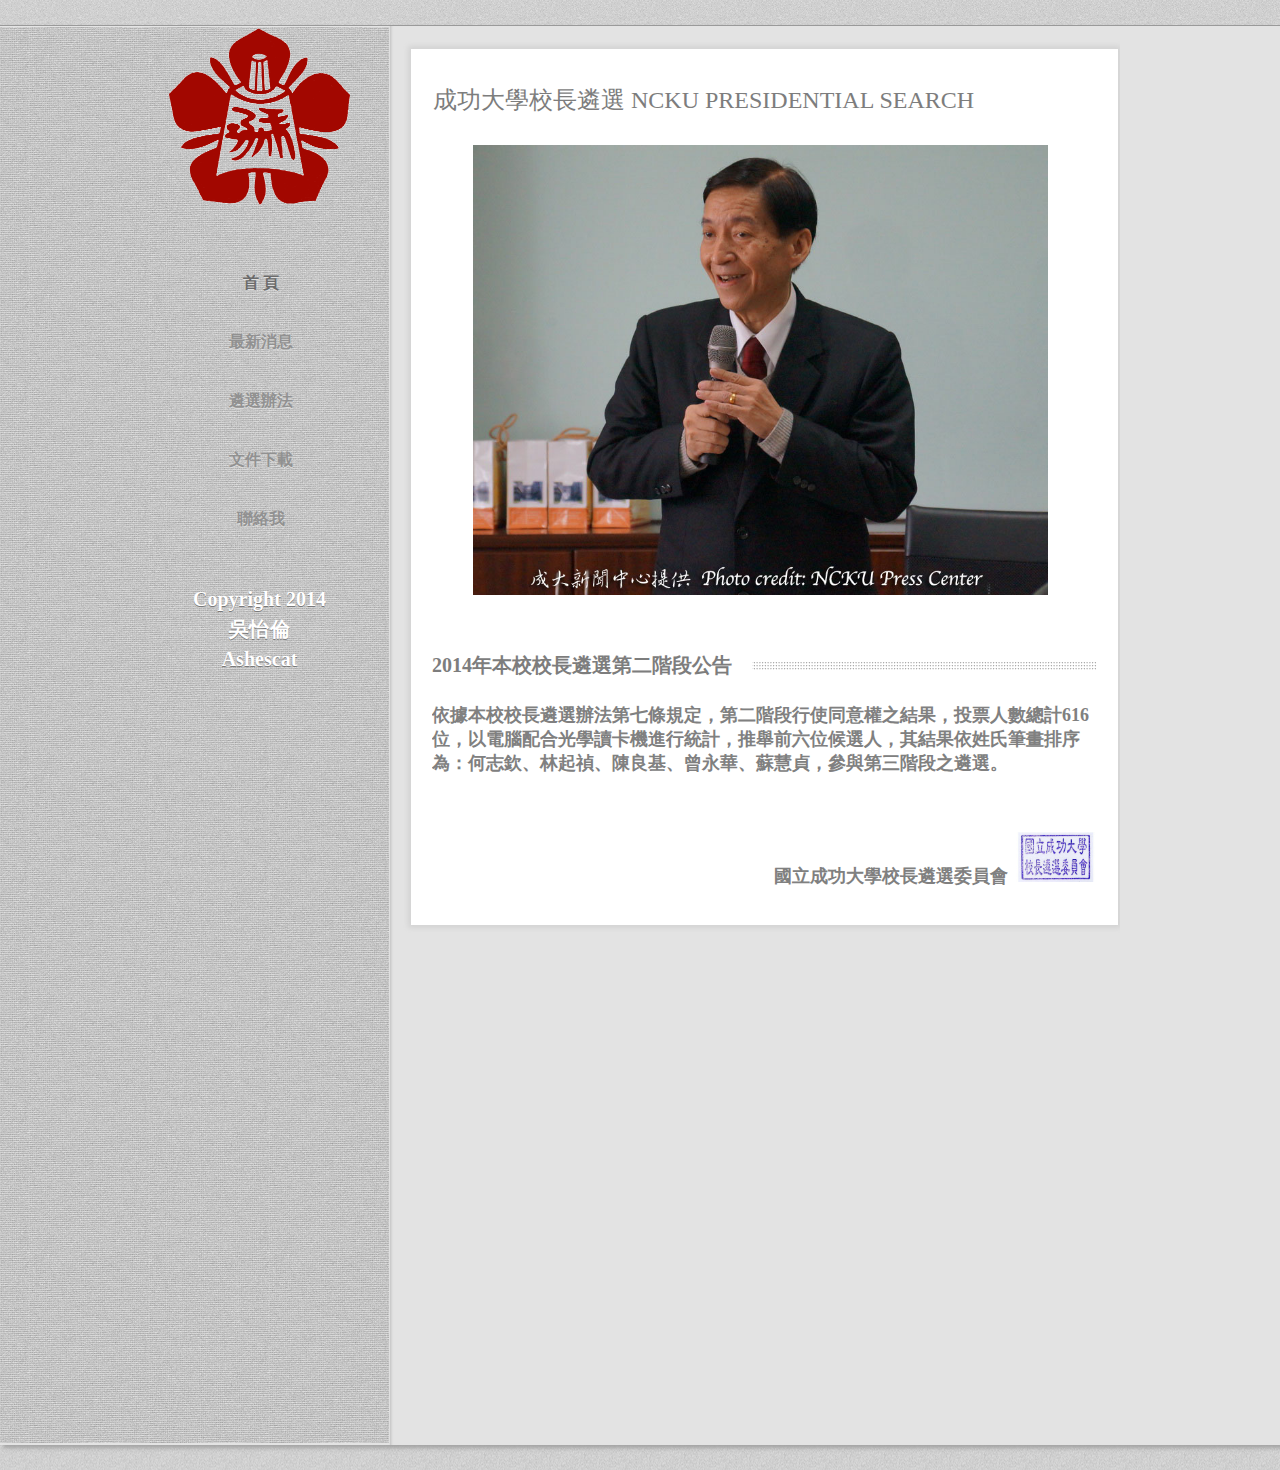
<file: index.html>
<!DOCTYPE html> <!-- Website template by freewebsitetemplates.com --> 
<html> <head>
	<meta charset="UTF-8">
	<title>成功大學校長遴選NCKU Presidential Search</title>
	<link rel="stylesheet" href="css/style.css" type="text/css">
	<link rel="SHORTCUT ICON" 
href="http://proj.ncku.edu.tw/nckusearch/images/ncku.ico" 
type="image/x-icon" /> </head> <body>
	<div class="border">
		<div id="bg">
			background
		</div>
		<div class="page">
			<div class="sidebar">
				<a href="index.html" id="logo"><img 
src="images/logo.gif" alt="logo" width=200px></a>
				<ul>
					<li class="selected">
						<a href="index.html">首 
頁</a>
					</li>
					<li>
						<a 
href="news.html">最新消息</a>
					</li>
					<li>
						<a 
href="rules.html">遴選辦法</a>
					</li>
					<li>
						<a 
href="document.html">文件下載</a>
					</li>
					<li>
						<a 
href="contact.html">聯絡我</a>
					</li>
					<!-- <li>
						<a 
href="blog.html">Blog</a>
					</li>-->
				</ul>
				<!--<form action="about.html">
					<span>Newsletter Signup</span>
					<input type="text" 
onClick="this.value='';" onFocus="this.select()" 
onBlur="this.value=!this.value?'Enter Valid Email Address':this.value;" 
value="Enter Valid Email Address">
					<input type="submit" id="submit" 
value="submit">
				</form>
				<div class="connect">
					<a 
href="http://freewebsitetemplates.com/go/facebook/" 
id="facebook">facebook</a> <a 
href="http://freewebsitetemplates.com/go/twitter/" 
id="twitter">twitter</a> <a 
href="http://freewebsitetemplates.com/go/googleplus/" 
id="googleplus">youtube</a>
				</div>-->
				<p class="copyright">
					Copyright 2014
				</p>
				<p class="copyright">
					吳怡倫
				</p>
				<p class="copyright">
					Ashescat
				</p>
			</div>
			<div class="body">
				<div>
					<h2>成功大學校長遴選 NCKU 
Presidential Search</h2>
					<p>
						<!--This website 
template has been designed by Free Website Templates for you, for free. 
You can replace all this text with your own text.-->
					</p>
					
					
					
					<script type="text/javascript">
var image1 = new Image()
image1.src = "images/people1.jpg"
var image2 = new Image()
image2.src = "images/people2.jpg"
var image3 = new Image()
image3.src = "images/people3.jpg"
var image4 = new Image()
image4.src = "images/people4.jpg"
var image5 = new Image()
image5.src = "images/people5.jpg"
</script>
<p><img src="images/people1.jpg" height="450" hspace="40" name="slide" /></p>
<script type="text/javascript">
        var step=1;
        function slideit()
        {
            document.images.slide.src = eval("image"+step+".src");
            if(step<5)
                step++;
            else
                step=1;
            setTimeout("slideit()",2000);
        }
        slideit();
</script>
					
					
					
					
					<!--<img src="images/tree.png" 
alt="" hspace="130" vspace="30">-->
					<div>
						<h3><span>2014年本校校長遴選第二階段公告</span></h3>
						<p>
							依據本校校長遴選辦法第七條規定，第二階段行使同意權之結果，投票人數總計616位，以電腦配合光學讀卡機進行統計，推舉前六位候選人，其結果依姓氏筆畫排序為：何志欽、林起禎、陳良基、曾永華、蘇慧貞，參與第三階段之遴選。
						</p>
						<ul>
							<p 
align=right>國立成功大學校長遴選委員會<img src="images/sign.jpg" 
height=50px></p>
							<!--<li 
id="link1">
								<a 
href="services.html"><span>Design</span></a>
							</li>
							<li id="link2">
								<a 
href="services.html"><span>Seo</span></a>
							</li>
							<li id="link3">
								<a 
href="services.html"><span>Copywriting</span></a>
							</li>-->
						</ul>
					</div>
					<div class="section">
						<!--<h3><span>Latest 
Projects</span></h3>
						<ul>
							<li>
								<a 
href="services.html"><img src="images/template1.jpg" alt=""></a> 
<span>Project: Web Design</span> <span>Client: Frosty Sweets</span> <a 
href="services.html">Read Details</a>
							</li>
							<li>
								<a 
href="services.html"><img src="images/template2.jpg" alt=""></a> 
<span>Project: Corporate Identity</span> <span>Client: Puppy Love</span> 
<a href="services.html">Read Details</a>
							</li>
							<li>
								<a 
href="services.html"><img src="images/template3.jpg" alt=""></a> 
<span>Project: Advertising Campaign</span> <span>Client: Baby 
School</span> <a href="services.html">Read Details</a>
							</li>
						</ul>-->
					</div>
				</div>
			</div>
		</div>
	</div> </body>
</html>
</file>
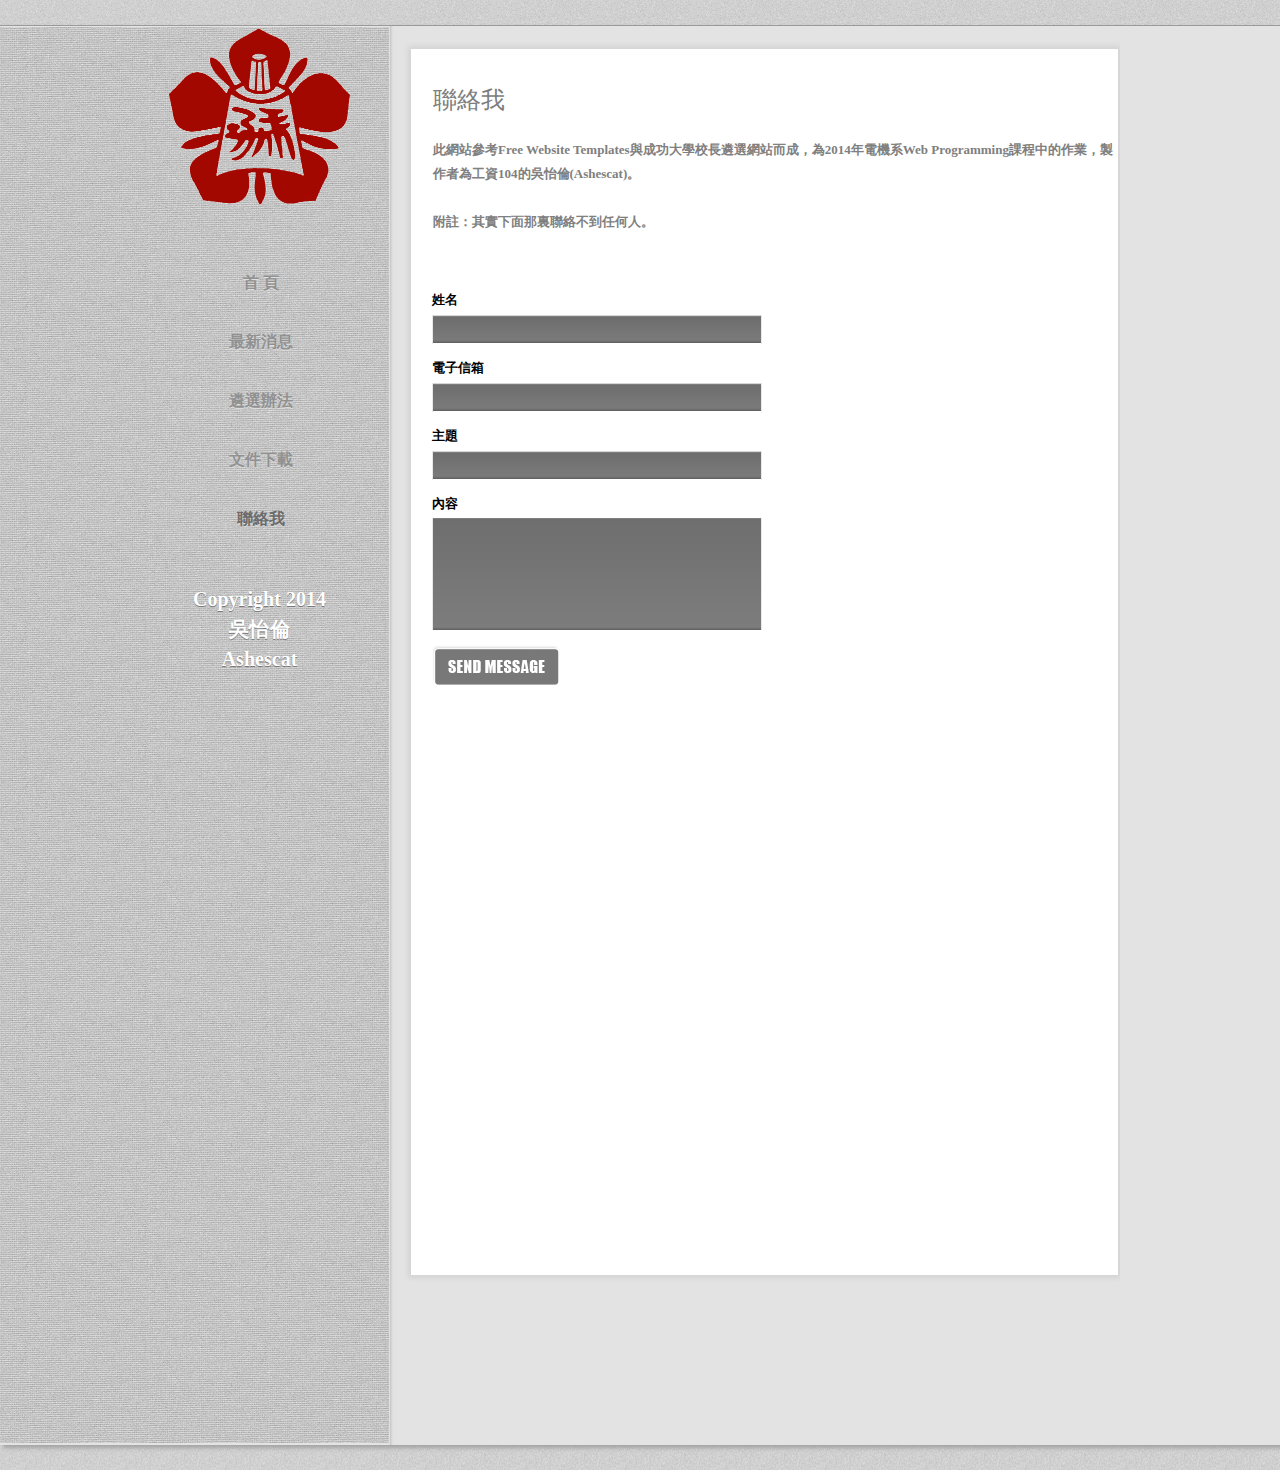
<file: contact.html>
<!DOCTYPE html> <!-- Website template by freewebsitetemplates.com --> 
<html> <head>
	<meta charset="UTF-8">
	<title>成功大學校長遴選 NCKU Presidential Search</title>
	<link rel="stylesheet" href="css/style.css" type="text/css">
	<link rel="SHORTCUT ICON" 
href="http://proj.ncku.edu.tw/nckusearch/images/ncku.ico" 
type="image/x-icon" /> </head> <body>
	<div class="border">
		<div id="bg">
			background
		</div>
		<div class="page">
			<div class="sidebar">
				<a href="index.html" id="logo"><img 
src="images/logo.gif" alt="logo" width=200px></a>
				<ul>
					<li>
						<a href="index.html">首 
頁</a>
					</li>
					<li>
						<a 
href="news.html">最新消息</a>
					</li>
					<li>
						<a 
href="rules.html">遴選辦法</a>
					</li>
					<li>
						<a 
href="document.html">文件下載</a>
					</li>
					<li class="selected">
						<a 
href="contact.html">聯絡我</a>
					</li>
					<!-- <li>
						<a 
href="blog.html">Blog</a>
					</li>-->
				</ul>
				<!--<form action="about.html">
					<span>Newsletter Signup</span>
					<input type="text" 
onClick="this.value='';" onFocus="this.select()" 
onBlur="this.value=!this.value?'Enter Valid Email Address':this.value;" 
value="Enter Valid Email Address">
					<input type="submit" id="submit" 
value="submit">
				</form>
				<div class="connect">
					<a 
href="http://freewebsitetemplates.com/go/facebook/" 
id="facebook">facebook</a> <a 
href="http://freewebsitetemplates.com/go/twitter/" 
id="twitter">twitter</a> <a 
href="http://freewebsitetemplates.com/go/googleplus/" 
id="googleplus">youtube</a>
				</div>-->
				<p class="copyright">
					Copyright 2014
				</p>
				<p class="copyright">
					吳怡倫
				</p>
				<p class="copyright">
					Ashescat
				</p>
			</div>
			<div class="body">
				<div class="contact">
					<h2>聯絡我</h2>
					<p>
						此網站參考<a 
herf="http://www.freewebsitetemplates.com">Free Website 
Templates</a>與<a 
herf="http://proj.ncku.edu.tw/nckusearch/c/welcome.html">成功大學校長遴選網站</a>而成，為2014年電機系Web 
Programming課程中的作業，製作者為工資104的吳怡倫(Ashescat)。
					</p>
					<p>
						附註：其實下面那裏聯絡不到任何人。
					</p>
					
					
					
					
					
					
					
					
					<form action="index.html">
						<label 
for="firstname">姓名</label>
						<input type="text" 
id="firstname" onChange="this.select()">


						<label 
for="email">電子信箱</label>
						<input type="text" 
id="email">
						<label 
for="subject">主題</label>
						<input type="text" 
id="subject">
						<label 
for="message">內容</label>
						<textarea name="" 
cols="30" rows="10" id="message"></textarea>
						<input type="submit" 
id="submit2" onClick="alert(this.form.firstname.value)" value="">

					</form>
				</div>
			</div>
		</div>
	</div> </body>
</html>
</file>
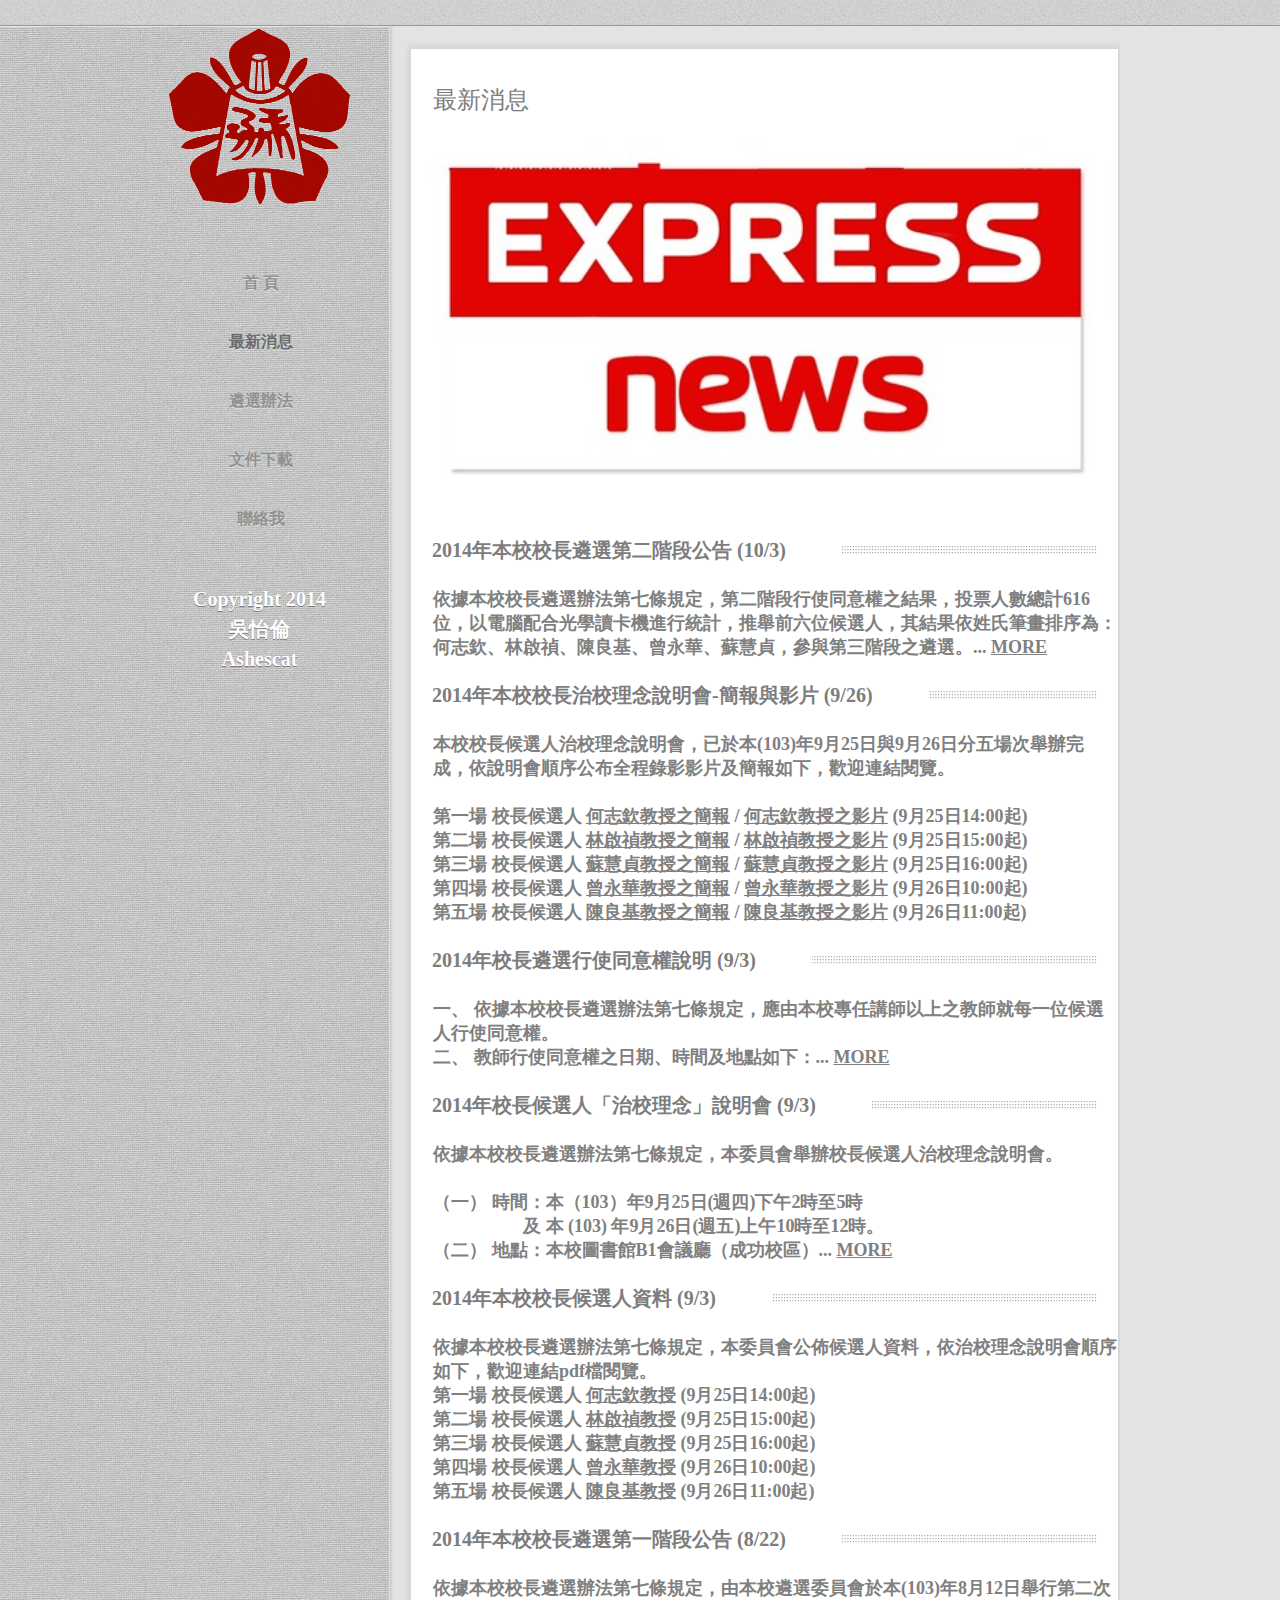
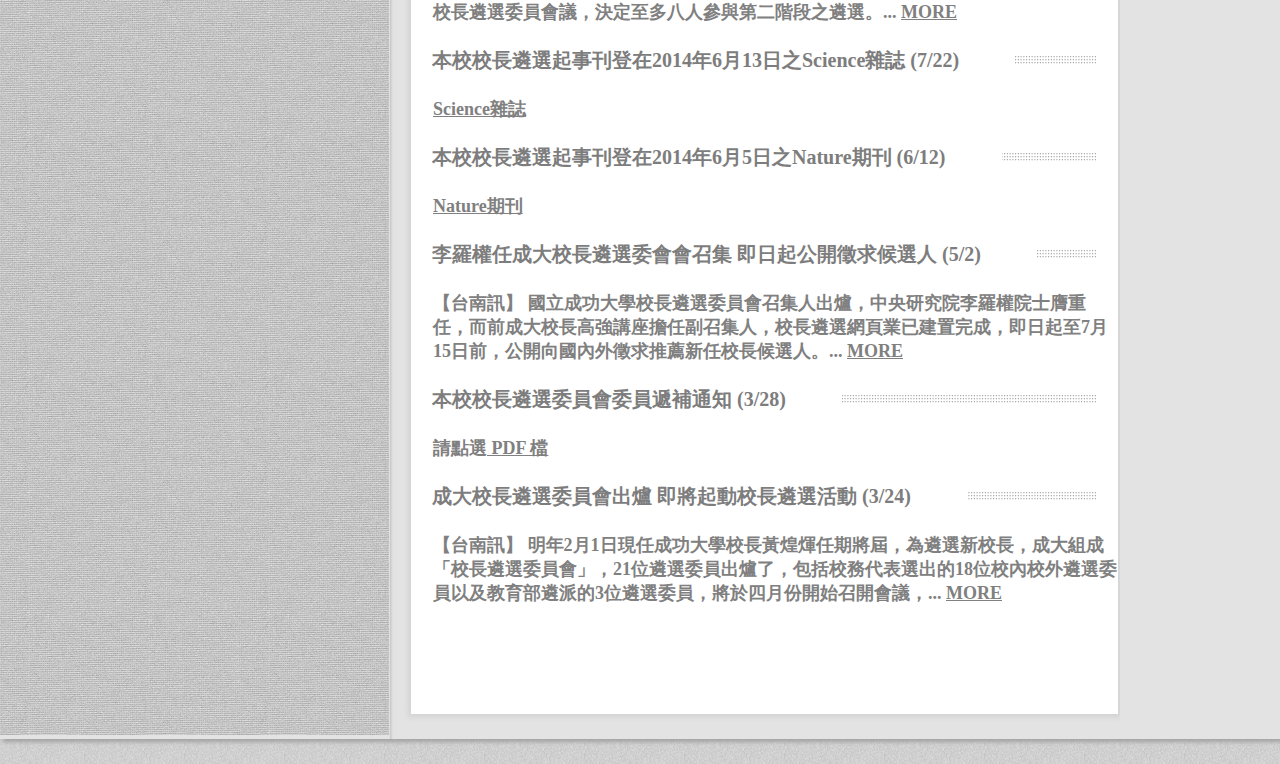
<file: news.html>
<!DOCTYPE html> <!-- Website template by freewebsitetemplates.com --> 
<html> <head>
	<meta charset="UTF-8">
	<title>成功大學校長遴選 NCKU Presidential Search</title>
	<link rel="stylesheet" href="css/style.css" type="text/css">
	<link rel="SHORTCUT ICON" 
href="http://proj.ncku.edu.tw/nckusearch/images/ncku.ico" 
type="image/x-icon" /> </head> <body>
	<div class="border">
		<div id="bg">
			background
		</div>
		<div class="page">
			<div class="sidebar">
				<a href="index.html" id="logo"><img 
src="images/logo.gif" alt="logo" width=200px></a>
				<ul>
					<li>
						<a href="index.html">首 
頁</a>
					</li>
					<li class="selected">
						<a 
href="news.html">最新消息</a>
					</li>
					<li>
						<a 
href="rules.html">遴選辦法</a>
					</li>
					<li>
						<a 
href="document.html">文件下載</a>
					</li>
					<li>
						<a 
href="contact.html">聯絡我</a>
					</li>
					<!-- <li>
						<a 
href="blog.html">Blog</a>
					</li>-->
				</ul>
				<!--<form action="about.html">
					<span>Newsletter Signup</span>
					<input type="text" 
onClick="this.value='';" onFocus="this.select()" 
onBlur="this.value=!this.value?'Enter Valid Email Address':this.value;" 
value="Enter Valid Email Address">
					<input type="submit" id="submit" 
value="submit">
				</form>
				<div class="connect">
					<a 
href="http://freewebsitetemplates.com/go/facebook/" 
id="facebook">facebook</a> <a 
href="http://freewebsitetemplates.com/go/twitter/" 
id="twitter">twitter</a> <a 
href="http://freewebsitetemplates.com/go/googleplus/" 
id="googleplus">youtube</a>
				</div>-->
				<p class="copyright">
					Copyright 2014
				</p>
				<p class="copyright">
					吳怡倫
				</p>
				<p class="copyright">
					Ashescat
				</p>
			</div>
			<div class="body">
				<div class="about">
					<h2>最新消息</h2>
					<img src="images/may.jpg" 
alt="">
					<h4><span>2014年本校校長遴選第二階段公告 
(10/3)</span></h4>
					<p>
						依據本校校長遴選辦法第七條規定，第二階段行使同意權之結果，投票人數總計616位，以電腦配合光學讀卡機進行統計，推舉前六位候選人，其結果依姓氏筆畫排序為：何志欽、林啟禎、陳良基、曾永華、蘇慧貞，參與第三階段之遴選。...  
<a href="http://proj.ncku.edu.tw/nckusearch/doc/announcement_1031002.pdf" 
target="_blank">MORE</a>
					</p>
					<h4><span>2014年本校校長治校理念說明會-簡報與影片 
(9/26)</span></h4>
					<p>
						本校校長候選人治校理念說明會，已於本(103)年9月25日與9月26日分五場次舉辦完成，依說明會順序公布全程錄影影片及簡報如下，歡迎連結閱覽。</br></br>
							第一場 
校長候選人 <a 
href="http://proj.ncku.edu.tw/nckusearch/doc/1_Dr_ChihChin_Ho_ppt.pdf" 
target="_blank">何志欽教授之簡報</a> / <a 
href="http://mytube.ncku.edu.tw/media.php?id=1553" 
target="_blank">何志欽教授之影片</a> (9月25日14:00起)<br />
							第二場 
校長候選人 <a 
href="http://proj.ncku.edu.tw/nckusearch/doc/2_Dr_ChiiJeng_Lin_ppt.pdf" 
target="_blank">林啟禎教授之簡報</a> / <a 
href="http://mytube.ncku.edu.tw/media.php?id=1554" 
target="_blank">林啟禎教授之影片</a> (9月25日15:00起)<br />
							第三場 
校長候選人 <a 
href="http://proj.ncku.edu.tw/nckusearch/doc/3_Dr_HueyJen_Su_ppt.pdf" 
target="_blank">蘇慧貞教授之簡報</a> / <a 
href="http://mytube.ncku.edu.tw/media.php?id=1555" 
target="_blank">蘇慧貞教授之影片</a> (9月25日16:00起)<br />
							第四場 
校長候選人 <a 
href="http://proj.ncku.edu.tw/nckusearch/doc/4_Dr_Yonhua_Tzeng_ppt.pdf" 
target="_blank">曾永華教授之簡報</a> / <a 
href="http://mytube.ncku.edu.tw/media.php?id=1556" 
target="_blank">曾永華教授之影片</a> (9月26日10:00起)<br />
							第五場 
校長候選人 <a 
href="http://proj.ncku.edu.tw/nckusearch/doc/5_Dr_LiangGee_Chen_ppt.pdf" 
target="_blank">陳良基教授之簡報</a> / <a 
href="http://mytube.ncku.edu.tw/media.php?id=1557" 
target="_blank">陳良基教授之影片</a> (9月26日11:00起)
					</p>
					<h4><span>2014年校長遴選行使同意權說明 
(9/3)</span></h4>
					<p>
						一、	
依據本校校長遴選辦法第七條規定，應由本校專任講師以上之教師就每一位候選人行使同意權。</br>
						二、 
教師行使同意權之日期、時間及地點如下：...  <a 
href="http://proj.ncku.edu.tw/nckusearch/doc/20140903_03.pdf" 
target="_blank" align=right>MORE</a>
					</p>
					<h4><span>2014年校長候選人「治校理念」說明會 
(9/3)</span></h4>
					<p>
						依據本校校長遴選辦法第七條規定，本委員會舉辦校長候選人治校理念說明會。<br 
/><br />
                    （一） 時間：本（103）年9月25日(週四)下午2時至5時<br 
/>
                    　　　　　及 本 (103) 
年9月26日(週五)上午10時至12時。<br />
					（二） 
地點：本校圖書館B1會議廳（成功校區）...  <a 
href="../doc/20140903_02.pdf" target="_blank" align=right>MORE</a>
					</p>
					<h4><span>2014年本校校長候選人資料 
(9/3)</span></h4>
					<p>
						依據本校校長遴選辦法第七條規定，本委員會公佈候選人資料，依治校理念說明會順序如下，歡迎連結pdf檔閱覽。</br>
						第一場 校長候選人 <a 
href="http://proj.ncku.edu.tw/nckusearch/doc/1_Dr_ChihChin_Ho.pdf" 
target="_blank">何志欽教授</a> (9月25日14:00起)<br />
						第二場 校長候選人 <a 
href="http://proj.ncku.edu.tw/nckusearch/doc/2_Dr_ChiiJeng_Lin.pdf" 
target="_blank">林啟禎教授</a> (9月25日15:00起)<br />
						第三場 校長候選人 <a 
href="http://proj.ncku.edu.tw/nckusearch/doc/3_Dr_HueyJen_Su.pdf" 
target="_blank">蘇慧貞教授</a> (9月25日16:00起)<br />
						第四場 校長候選人 <a 
href="http://proj.ncku.edu.tw/nckusearch/doc/4_Dr_Yonhua_Tzeng.pdf" 
target="_blank">曾永華教授</a> (9月26日10:00起)<br />
						第五場 校長候選人 <a 
href="http://proj.ncku.edu.tw/nckusearch/doc/5_Dr_LiangGee_Chen.pdf" 
target="_blank">陳良基教授</a> (9月26日11:00起)</br>
					</p>
					<h4><span>2014年本校校長遴選第一階段公告 
(8/22)</span></h4>
					<p>
						依據本校校長遴選辦法第七條規定，由本校遴選委員會於本(103)年8月12日舉行第二次校長遴選委員會議，決定至多八人參與第二階段之遴選。...  
<a href="http://proj.ncku.edu.tw/nckusearch/doc/announcement_0822.pdf" 
target="_blank">MORE</a>
					</p>
					<h4><span>本校校長遴選起事刊登在2014年6月13日之Science雜誌 
(7/22)</span></h4>
					<p>
						<a 
href="http://proj.ncku.edu.tw/nckusearch/doc/20140613_Science_AD.jpg" 
target="_blank">Science雜誌</a>
					</p>
					<h4><span>本校校長遴選起事刊登在2014年6月5日之Nature期刊 
(6/12)</span></h4>
					<p>
						<a 
href="http://proj.ncku.edu.tw/nckusearch/doc/20140605_Nature_AD.jpg" 
target="_blank">Nature期刊</a>
					</p>
					<h4><span>李羅權任成大校長遴選委會會召集 
即日起公開徵求候選人 (5/2)</span></h4>
					<p>
						【台南訊】 
國立成功大學校長遴選委員會召集人出爐，中央研究院李羅權院士膺重任，而前成大校長高強講座擔任副召集人，校長遴選網頁業已建置完成，即日起至7月15日前，公開向國內外徵求推薦新任校長候選人。...  
<a href="http://news.secr.ncku.edu.tw/files/14-1054-121915,r81-1.php" 
target="_blank" align=right>MORE</a>
					</p>
					<h4><span>本校校長遴選委員會委員遞補通知 
(3/28)</span></h4>
					<p>
						請點選<a 
href="http://proj.ncku.edu.tw/nckusearch/doc/20140328.pdf" 
target="_blank"> PDF 檔</a>
					</p>
					<h4><span>成大校長遴選委員會出爐 
即將起動校長遴選活動 (3/24)</span></h4>
					<p>
						【台南訊】 
明年2月1日現任成功大學校長黃煌煇任期將屆，為遴選新校長，成大組成「校長遴選委員會」，21位遴選委員出爐了，包括校務代表選出的18位校內校外遴選委員以及教育部遴派的3位遴選委員，將於四月份開始召開會議，...  
<a href="http://news.secr.ncku.edu.tw/files/14-1054-119863,r81-1.php" 
target="_blank">MORE</a>
					</p>
				</div>
			</div>
		</div>
	</div> </body>
</html>
</file>
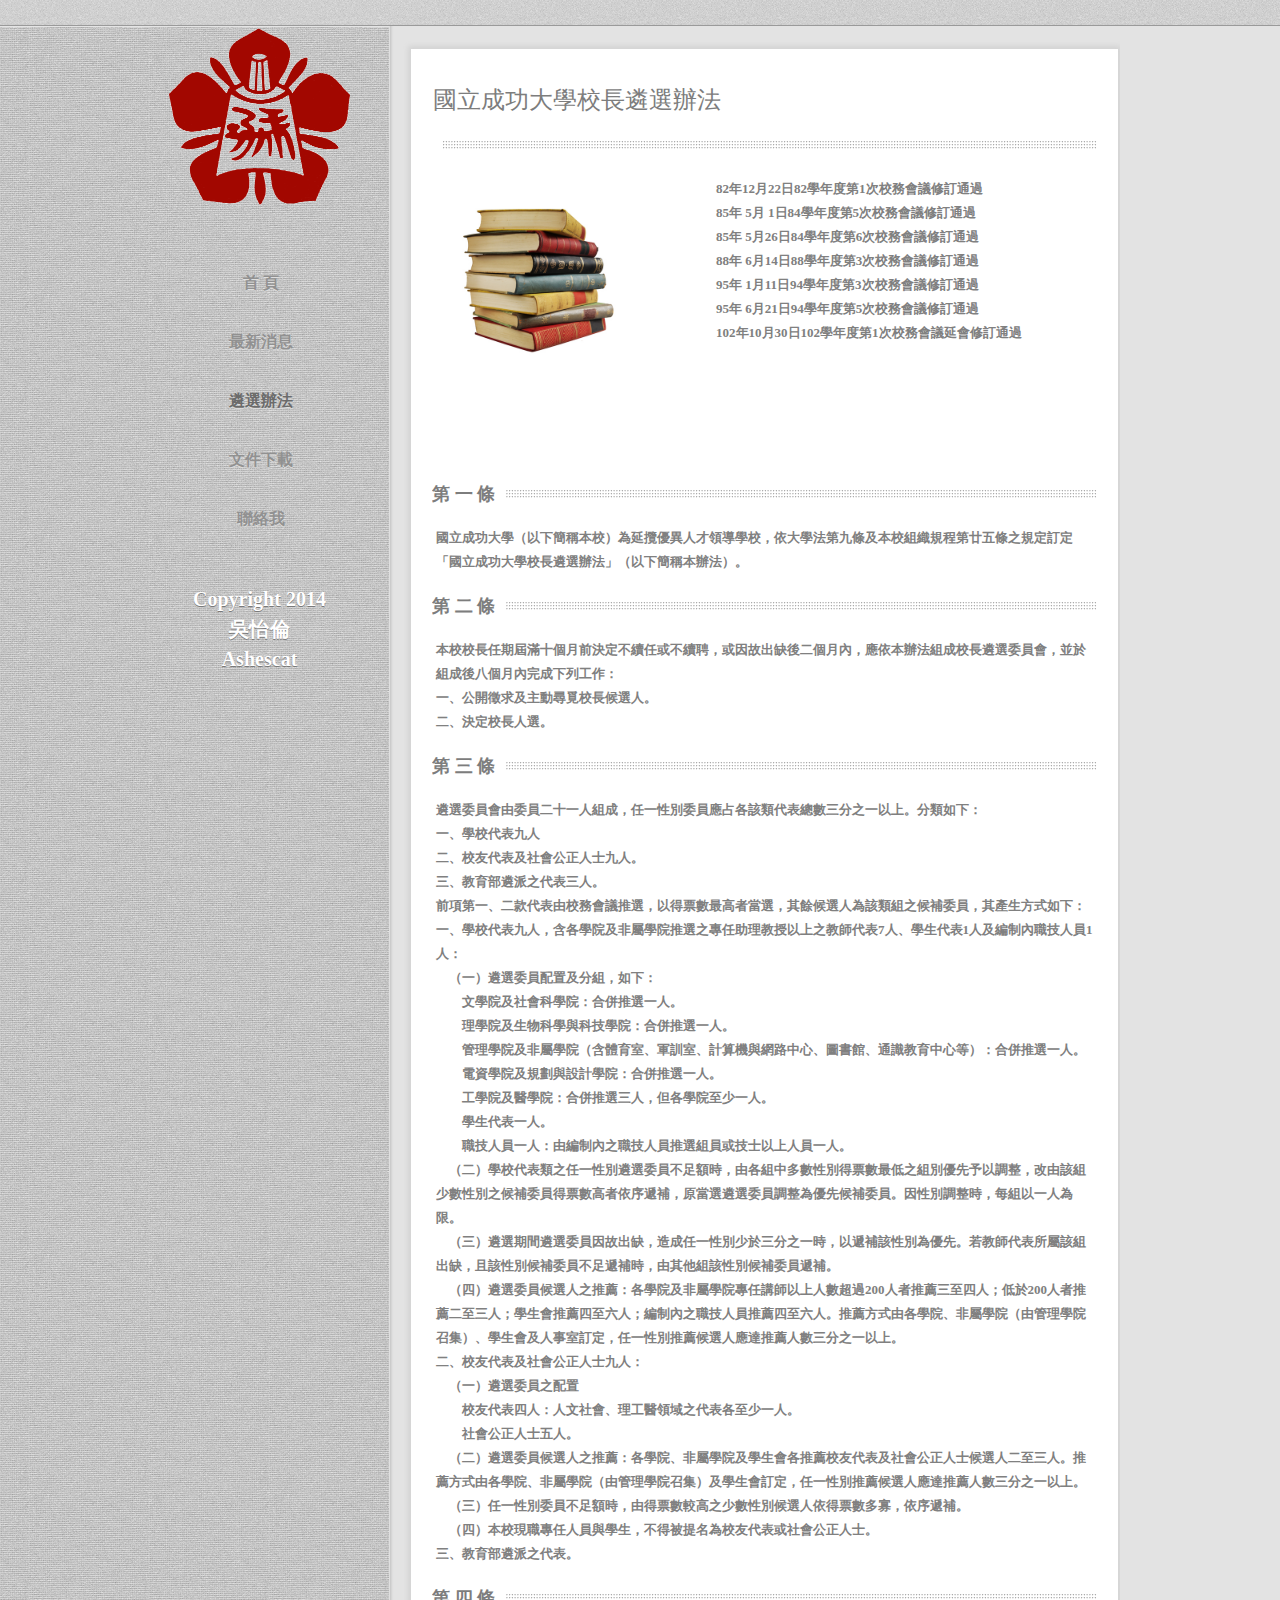
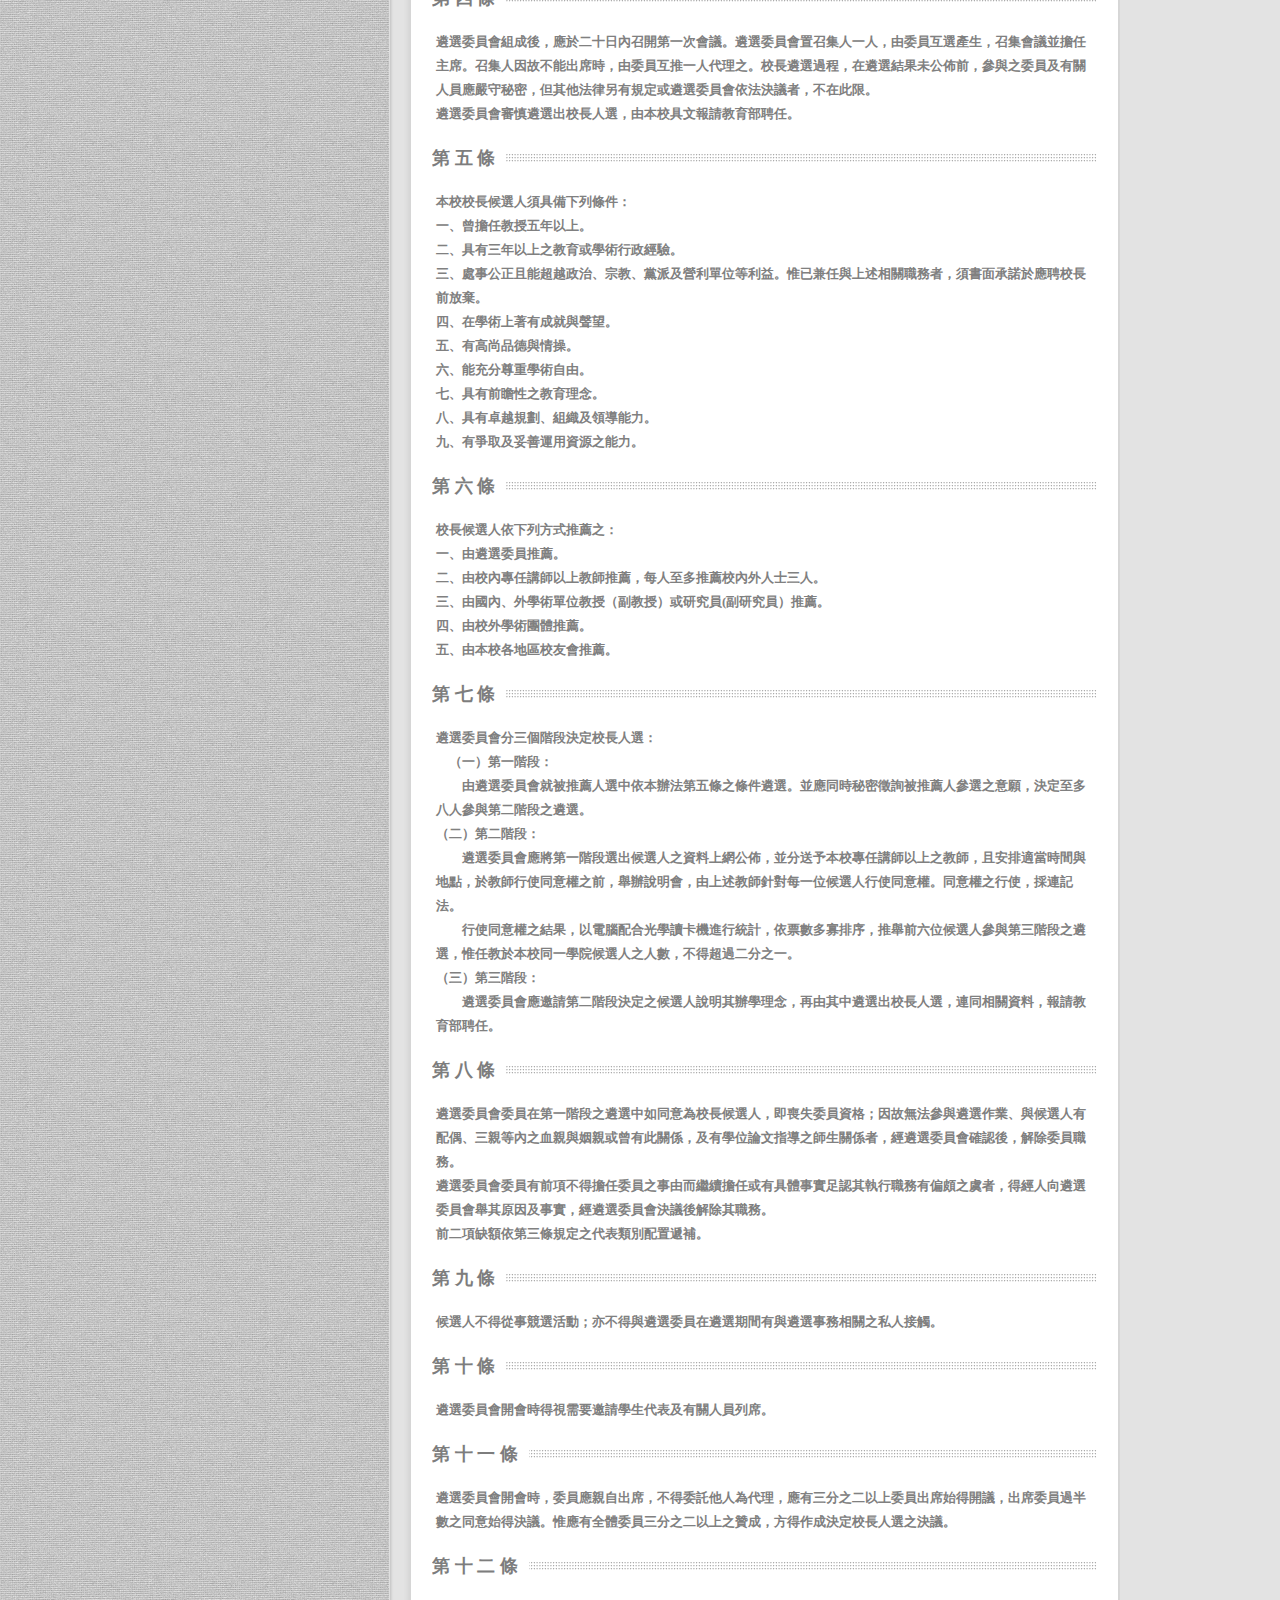
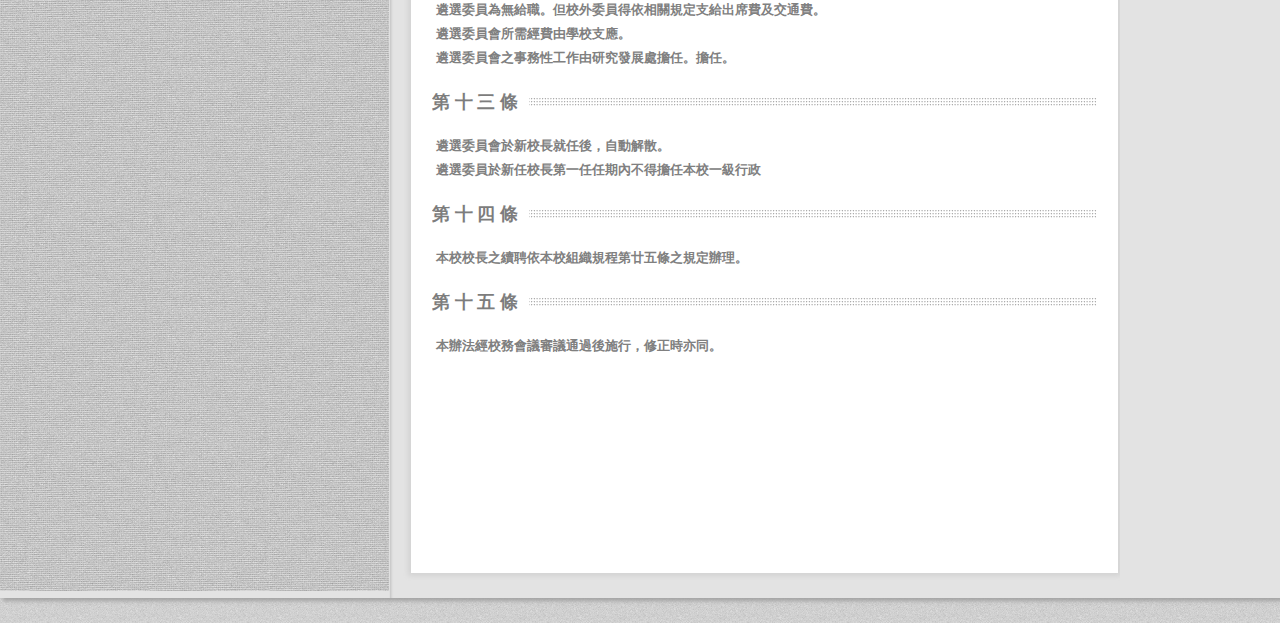
<file: rules.html>
<!DOCTYPE html> <!-- Website template by freewebsitetemplates.com --> 
<html> <head>
	<meta charset="UTF-8">
	<title>成功大學校長遴選 NCKU Presidential Search</title>
	<link rel="stylesheet" href="css/style.css" type="text/css">
	<link rel="SHORTCUT ICON" 
href="http://proj.ncku.edu.tw/nckusearch/images/ncku.ico" 
type="image/x-icon" /> </head> <body>
	<div class="border">
		<div id="bg">
			background
		</div>
		<div class="page">
			<div class="sidebar">
				<a href="index.html" id="logo"><img 
src="images/logo.gif" alt="logo" width=200px></a>
				<ul>
					<li>
						<a href="index.html">首 
頁</a>
					</li>
					<li>
						<a 
href="news.html">最新消息</a>
					</li>
					<li class="selected">
						<a 
href="rules.html">遴選辦法</a>
					</li>
					<li>
						<a 
href="document.html">文件下載</a>
					</li>
					<li>
						<a 
href="contact.html">聯絡我</a>
					</li>
					<!-- <li>
						<a 
href="blog.html">Blog</a>
					</li>-->
				</ul>
				<!--<form action="about.html">
					<span>Newsletter Signup</span>
					<input type="text" 
onClick="this.value='';" onFocus="this.select()" 
onBlur="this.value=!this.value?'Enter Valid Email Address':this.value;" 
value="Enter Valid Email Address">
					<input type="submit" id="submit" 
value="submit">
				</form>
				<div class="connect">
					<a 
href="http://freewebsitetemplates.com/go/facebook/" 
id="facebook">facebook</a> <a 
href="http://freewebsitetemplates.com/go/twitter/" 
id="twitter">twitter</a> <a 
href="http://freewebsitetemplates.com/go/googleplus/" 
id="googleplus">youtube</a>
				</div>-->
				<p class="copyright">
					Copyright 2014
				</p>
				<p class="copyright">
					吳怡倫
				</p>
				<p class="copyright">
					Ashescat
				</p>
			</div>
			<div class="body">
				<div class="services">
					<h2>國立成功大學校長遴選辦法</h2>
					<ul class="navigation">
					<p>
					</p>
					<!--	<li class="selected">
							<a 
href="services.html">Design</a>
						</li>
						<li>
							<a 
href="services.html">Seo</a>
						</li>
						<li>
							<a 
href="services.html">Copywriting</a>
						</li>-->
					</ul>
					<ul>
						<li>
							<h3><span></span></h3>
							<div>
								<img 
src="images/logo-design.jpg" alt="" width=200>
							</div>
							<p>
								82年12月22日82學年度第1次校務會議修訂通過<br 
/>
								85年 5月 
1日84學年度第5次校務會議修訂通過<br />
								85年 
5月26日84學年度第6次校務會議修訂通過<br />
								88年 
6月14日88學年度第3次校務會議修訂通過<br />
								95年 
1月11日94學年度第3次校務會議修訂通過<br />
								95年 
6月21日94學年度第5次校務會議修訂通過<br />
								102年10月30日102學年度第1次校務會議延會修訂通過
							</p>
							<!--<p>
								You can 
remove any link to our website from this website template, you're free 
to use this website template without linking back to us.
							</p>
							<p>
								If 
you're having problems editing this website template, then don't 
hesitate to ask for help on the <a 
href="http://www.freewebsitetemplates.com/forums/">Forums</a>.
							</p>-->
						</li>
						<li>
							<h3><span>第 一 
條</span></h3>
							<p>
								國立成功大學（以下簡稱本校）為延攬優異人才領導學校，依大學法第九條及本校組織規程第廿五條之規定訂定「國立成功大學校長遴選辦法」（以下簡稱本辦法）。
							</p>
						</li>
						<li>
							<h3><span>第 二 
條</span></h3>
							<p>
								本校校長任期屆滿十個月前決定不續任或不續聘，或因故出缺後二個月內，應依本辦法組成校長遴選委員會，並於組成後八個月內完成下列工作：<br 
/>
								一、公開徵求及主動尋覓校長候選人。<br 
/>
								二、決定校長人選。<br 
/>
							</p>
							<!--<p>
								If 
you're experiencing issues and concerns about this website template, 
join the discussion <a 
href="http://www.freewebsitetemplates.com/forums/">on our forum</a> and 
meet other people in the community who share the same interests with 
you.
							</p>-->
						</li>
						<li>
							<h3><span>第 三 
條</span></h3>
							<p>
								遴選委員會由委員二十一人組成，任一性別委員應占各該類代表總數三分之一以上。分類如下：<br 
/>
								一、學校代表九人<br 
/>
								二、校友代表及社會公正人士九人。<br 
/>
								三、教育部遴派之代表三人。<br 
/>
								前項第一、二款代表由校務會議推選，以得票數最高者當選，其餘候選人為該類組之候補委員，其產生方式如下：<br 
/>
								一、學校代表九人，含各學院及非屬學院推選之專任助理教授以上之教師代表7人、學生代表1人及編制內職技人員1人：</br>
								　（一）遴選委員配置及分組，如下：</br>
								　　文學院及社會科學院：合併推選一人。</br>
								　　理學院及生物科學與科技學院：合併推選一人。</br>
								　　管理學院及非屬學院（含體育室、軍訓室、計算機與網路中心、圖書館、通識教育中心等）：合併推選一人。</br>
								　　電資學院及規劃與設計學院：合併推選一人。</br>
								　　工學院及醫學院：合併推選三人，但各學院至少一人。</br>
								　　學生代表一人。</br>
								　　職技人員一人：由編制內之職技人員推選組員或技士以上人員一人。</br>
								　（二）學校代表類之任一性別遴選委員不足額時，由各組中多數性別得票數最低之組別優先予以調整，改由該組少數性別之候補委員得票數高者依序遞補，原當選遴選委員調整為優先候補委員。因性別調整時，每組以一人為限。</br>
								　（三）遴選期間遴選委員因故出缺，造成任一性別少於三分之一時，以遞補該性別為優先。若教師代表所屬該組出缺，且該性別候補委員不足遞補時，由其他組該性別候補委員遞補。</br>
								　（四）遴選委員候選人之推薦：各學院及非屬學院專任講師以上人數超過200人者推薦三至四人；低於200人者推薦二至三人；學生會推薦四至六人；編制內之職技人員推薦四至六人。推薦方式由各學院、非屬學院（由管理學院召集）、學生會及人事室訂定，任一性別推薦候選人應達推薦人數三分之一以上。</br>
								二、校友代表及社會公正人士九人：</br>
								　（一）遴選委員之配置</br>
								　　校友代表四人：人文社會、理工醫領域之代表各至少一人。</br>
								　　社會公正人士五人。</br>
								　（二）遴選委員候選人之推薦：各學院、非屬學院及學生會各推薦校友代表及社會公正人士候選人二至三人。推薦方式由各學院、非屬學院（由管理學院召集）及學生會訂定，任一性別推薦候選人應達推薦人數三分之一以上。</br>
								　（三）任一性別委員不足額時，由得票數較高之少數性別候選人依得票數多寡，依序遞補。</br>
								　（四）本校現職專任人員與學生，不得被提名為校友代表或社會公正人士。</br>
								三、教育部遴派之代表。
						</p>
						</li>
						<li>
							<h3><span>第 四 
條</span></h3>
							<p>
								遴選委員會組成後，應於二十日內召開第一次會議。遴選委員會置召集人一人，由委員互選產生，召集會議並擔任主席。召集人因故不能出席時，由委員互推一人代理之。校長遴選過程，在遴選結果未公佈前，參與之委員及有關人員應嚴守秘密，但其他法律另有規定或遴選委員會依法決議者，不在此限。<br 
/>遴選委員會審慎遴選出校長人選，由本校具文報請教育部聘任。</br>
							</p>
						</li>
						<li>
							<h3><span>第 五 
條</span></h3>
							<p>
								本校校長候選人須具備下列條件：<br 
/>
								一、曾擔任教授五年以上。</br>
								二、具有三年以上之教育或學術行政經驗。</br>
								三、處事公正且能超越政治、宗教、黨派及營利單位等利益。惟已兼任與上述相關職務者，須書面承諾於應聘校長前放棄。</br>
								四、在學術上著有成就與聲望。</br>
								五、有高尚品德與情操。</br>
								六、能充分尊重學術自由。</br>
								七、具有前瞻性之教育理念。</br>
								八、具有卓越規劃、組織及領導能力。</br>
								九、有爭取及妥善運用資源之能力。</br>
							</p>
						</li>
						<li>
							<h3><span>第 六 
條</span></h3>
							<p>
								校長候選人依下列方式推薦之：<br 
/>
								一、由遴選委員推薦。</br>
								二、由校內專任講師以上教師推薦，每人至多推薦校內外人士三人。</br>
								三、由國內、外學術單位教授（副教授）或研究員(副研究員）推薦。</br>
								四、由校外學術團體推薦。</br>
								五、由本校各地區校友會推薦。</br>
								
							</p>
						</li>
						<li>
							<h3><span>第 七 
條</span></h3>
							<p>
								遴選委員會分三個階段決定校長人選：<br 
/>
								　（一）第一階段：</br>
								　　由遴選委員會就被推薦人選中依本辦法第五條之條件遴選。並應同時秘密徵詢被推薦人參選之意願，決定至多八人參與第二階段之遴選。</br>
								（二）第二階段：</br>
								　　遴選委員會應將第一階段選出候選人之資料上網公佈，並分送予本校專任講師以上之教師，且安排適當時間與地點，於教師行使同意權之前，舉辦說明會，由上述教師針對每一位候選人行使同意權。同意權之行使，採連記法。<br 
/>
								　　行使同意權之結果，以電腦配合光學讀卡機進行統計，依票數多寡排序，推舉前六位候選人參與第三階段之遴選，惟任教於本校同一學院候選人之人數，不得超過二分之一。</br>
								（三）第三階段：</br>
 								　　遴選委員會應邀請第二階段決定之候選人說明其辦學理念，再由其中遴選出校長人選，連同相關資料，報請教育部聘任。
							</p>
						</li>
						<li>
							<h3><span>第 八 
條</span></h3>
							<p>
								遴選委員會委員在第一階段之遴選中如同意為校長候選人，即喪失委員資格；因故無法參與遴選作業、與候選人有配偶、三親等內之血親與姻親或曾有此關係，及有學位論文指導之師生關係者，經遴選委員會確認後，解除委員職務。<br 
/>
								遴選委員會委員有前項不得擔任委員之事由而繼續擔任或有具體事實足認其執行職務有偏頗之虞者，得經人向遴選委員會舉其原因及事實，經遴選委員會決議後解除其職務。<br 
/>
								前二項缺額依第三條規定之代表類別配置遞補。
							</p>
						</li>
						<li>
							<h3><span>第 九 
條</span></h3>
							<p>
								候選人不得從事競選活動；亦不得與遴選委員在遴選期間有與遴選事務相關之私人接觸。
							</p>
						</li>
						<li>
							<h3><span>第 十 
條</span></h3>
							<p>
								遴選委員會開會時得視需要邀請學生代表及有關人員列席。
							</p>
						</li>
						<li>
							<h3><span>第 十 
一 條</span></h3>
							<p>
								遴選委員會開會時，委員應親自出席，不得委託他人為代理，應有三分之二以上委員出席始得開議，出席委員過半數之同意始得決議。惟應有全體委員三分之二以上之贊成，方得作成決定校長人選之決議。</br>
							</p>
						</li>
						<li>
							<h3><span>第 十 
二 條</span></h3>
							<p>
								遴選委員為無給職。但校外委員得依相關規定支給出席費及交通費。<br 
/>
								遴選委員會所需經費由學校支應。<br 
/>
								遴選委員會之事務性工作由研究發展處擔任。擔任。</br>
							</p>
						</li>
						<li>
							<h3><span>第 十 
三 條</span></h3>
							<p>
								遴選委員會於新校長就任後，自動解散。<br 
/>
								遴選委員於新任校長第一任任期內不得擔任本校一級行政
							</p>
						</li>
						<li>
							<h3><span>第 十 
四 條</span></h3>
							<p>
								本校校長之續聘依本校組織規程第廿五條之規定辦理。
							</p>
						</li>
						<li>
							<h3><span>第 十 
五 條</span></h3>
							<p>
								本辦法經校務會議審議通過後施行，修正時亦同。
							</p>
						</li>
						
					</ul>
				</div>
			</div>
		</div>
	</div> </body>
</html>
</file>
<file: css/style.css>
/* Website template by freewebsitetemplates.com */ 
/*------------------------- Layout styles ------------------------*/ 
body {
	background:url(../images/bg-body.jpg);
	margin:0;
	font-family:Yu Mincho;
	font-weight:bold;
}
a {
	outline:none;
}
a img {
	border:0;
	display:block;
}
.border {
	position:relative;
	margin: 25px 0;
	-moz-box-shadow: 3px 3px 4px 0px #a3a3a3;
	-webkit-box-shadow: 3px 3px 4px 0px #a3a3a3;
	box-shadow: 3px 3px 4px 0px #a3a3a3;
	border-top:1px solid #9a9a9a;
	background:#e3e3e3;
}
.page {
	width:960px;
	margin:0 auto;
	overflow:hidden;
}
#bg {
	background:url(../images/bg-sidebar.jpg);
	height: 99.8%;
	left: 0;
	margin: 0;
	position: absolute;
	text-indent: -99999px;
	width: 51%;
	z-index: 0;
	border-color: #E5E5E5;
	border-style: solid none none;
	border-width: 1px;
}
/*------------------------- Fonts ------------------------*/ @font-face 
{
	font-family: Yu Mincho,'Conv_Muli-Italic';
	src: url('../fonts/Muli-Italic.eot');
	src: url('../fonts/Muli-Italic.eot?#iefix') 
format('embedded-opentype'), url('../fonts/Muli-Italic.woff') 
format('woff'), url('../fonts/Muli-Italic.ttf') format('truetype'), 
url('../fonts/Muli-Italic.svg#Muli-Italic') format('svg');
	font-weight: bold;
	font-style: bold;
}
@font-face {
	font-family: Yu Mincho,'Conv_Muli-Regular';
	src: url('../fonts/Muli-Regular.eot');
	src: url('../fonts/Muli-Regular.eot?#iefix') 
format('embedded-opentype'), url('../fonts/Muli-Regular.woff') 
format('woff'), url('../fonts/Muli-Regular.ttf') format('truetype'), 
url('../fonts/Muli-Regular.svg#Muli-Regular') format('svg');
	font-weight: bold;
	font-style: bold;
}
/*------------------------- Header ------------------------*/
.sidebar {
	width:229px;
	float:left;
	height:auto;
	position: relative;
}
.sidebar ul {
	padding:50px;
	margin:0;
	list-style:none;
}
.sidebar ul li:first-child {
	padding-top:10px;
}
.sidebar ul li {
	text-align:center;
	padding:29px 27px 0 0;
	font-family:Yi Mincho;
	font-weight:99;
}
.sidebar ul li.selected a, .sidebar ul li a:hover {
	color:#6b6b6b;
}
.copyright{border-top:200px;} .sidebar ul li a {
	font-family:Yu Mincho,Impact, Haettenschweiler, "Arial Unicode 
MS Narrow Bold", sans-serif;
	font-size:24px;
	color:#919191;
	font-weight:bold;
	text-transform:uppercase;
	text-decoration:none;
	line-height:30px;
	text-shadow:0 1px 0 #dfdfdf;
}
.sidebar form {
	margin:700px 0 0;
	text-align:center;
}
.sidebar form span {
	font-family:Yu Mincho,Impact, Haettenschweiler, "Arial Unicode 
MS Narrow Bold", sans-serif;
	color:#7d7d7d;
	text-shadow:-1px 1px 0 #fff;
	font-size:18px;
	text-transform:uppercase;
	padding: 0 0 7px;
	display:block;
}
.sidebar form input {
	background:url(../images/bg-input.jpg) repeat-x;
	border-bottom:1px solid #fefefe;
	border-top:0;
	border-left:1px solid #e4e4e4;
	border-right:1px solid #e4e4e4;
	width:172px;
	padding:6px 5px;
	color:#fefefe;
	margin:0;
	text-align:center;
	text-shadow:0 1px 0 #000000;
	font-size:12px;
	letter-spacing:0.010em;
	font-family: Yu Mincho,'Conv_Muli-Regular';
}
.sidebar form input#submit {
	background: none #e6e6e6;
	width:84px;
	border-radius:5px;
	border:1px solid #fff;
	padding:0;
	height:23px;
	color:#767676;
	font-family:Yu Mincho,Impact, Haettenschweiler, "Arial Unicode 
MS Narrow Bold", sans-serif;
	text-transform:uppercase;
	font-size:13px;
	margin:12px 0 0;
	cursor:pointer;
	text-shadow:none;
}
.sidebar .connect {
	overflow: hidden;
	padding: 32px 48px 18px;
}
.sidebar .connect a#facebook {
	width:37px;
	height:37px;
	display:inline-block;
	float:left;
	text-indent:-99999px;
	background:url(../images/icons.png) no-repeat 0 -83px;
}
.sidebar .connect a#facebook:hover {
	background:url(../images/icons.png) no-repeat 0 -121px;
}
.sidebar .connect a#twitter {
	width:37px;
	height:37px;
	display:inline-block;
	float:left;
	text-indent:-99999px;
	background:url(../images/icons.png) no-repeat 0 -41px;
	margin:0 5px;
}
.sidebar .connect a#twitter:hover {
	background:url(../images/icons.png) no-repeat 0 -197px;
}
.sidebar .connect a#googleplus {
	width:37px;
	height:37px;
	display:inline-block;
	float:left;
	text-indent:-99999px;
	background:url(../images/icons.png) no-repeat 0 0;
}
.sidebar .connect a#googleplus:hover {
	background:url(../images/icons.png) no-repeat 0 -159px;
}
.sidebar p {
	clear:both;
	text-align:center;
	color:#fff;
	text-shadow:0 1px 0 #797979;
	line-height:30px;
	font-size:20px;
	font-weight:bold;
	border-top:500px;
	margin:0;
	margin-right:30px;
	letter-spacing:0.001em;
	font-family: Yu Mincho,'Conv_Muli-Regular';
}
/*------------------------- Body ------------------------*/ .body {
	float:left;
	width:728px;
	position: relative;
	background:url(../images/bg-body.png) repeat-y #e3e3e3;
	min-height:1394px;
	height:auto;
	padding: 0 0 25px;
	border-color: #dfdfdf;
	border-style: none none none solid;
	border-width: 1px;
}
.body div {
	margin:23px 0 0 21px;
	background:#fff;
	-moz-box-shadow: 0 0 5px 3px #d3d3d3;
	-webkit-box-shadow: 0 0 5px 3px#d3d3d3;
	box-shadow: 0 0 5px 3px #d3d3d3;
	overflow:hidden;
}
.body div h2 {
	color: #919191;
	font-family:Yu Mincho,Impact, Haettenschweiler, "Arial Unicode 
MS Narrow Bold", sans-serif;
	font-size: 27px;
	font-weight: 99;
	line-height: 30px;
	text-decoration: none;
	text-transform: uppercase;
	color: #7d7d7d;
	padding:36px 0 0 22px;
	margin:0;
}
.body div p {
	font-family: Yu Mincho,'Conv_Muli-Italic';
	font-size:16px;
	line-height:24px;
	color:#808080;
	padding:0 0 0 22px;
	margin: 23px 0 30px;
}
.body div p a {
	color:#808080;
}
.body div p a:hover {
	color:#484848;
}
.body div div {
	background:none;
	box-shadow:none;
	margin: 0 21px;
}
.body div div h3 {
	background:url(../images/border.jpg) repeat-x right center;
	margin:20px 0 24px;
}
.body div div h3 span {
	font-family: Yu Mincho, 微軟正黑體,'Conv_Muli-Regular';
	font-size:20px;
	color:#7d7d7d;
	font-weight:bold;
	display:block;
	background-color:#fff;
	width: 320px;
}
.body div div p {
	padding:0;
		font-size:18px;
}
.body div div ul {
	margin:0;
	padding:4px 0 7px;
	list-style:none;
	overflow:hidden;
}
.body div div ul li:first-child {
	margin:0;
}
.body div div ul li {
	float:left;
	height: 257px;
	width: 217px;
	position:relative;
	margin:0 0 0 7px;
}
.body div div ul li#link1 {
	background:url(../images/design.jpg) no-repeat;
}
.body div div ul li#link1:hover, .body div div ul li#link2:hover, .body 
div div ul li#link3:hover {
	filter:alpha(opacity=90);/* Needed for IE8 and old versions */
	opacity:0.9;
}
.body div div ul li#link2 {
	background:url(../images/seo.jpg) no-repeat;
}
.body div div ul li#link3 {
	background:url(../images/copywriting.jpg) no-repeat;
}
.body div div ul li a {
	height: 257px;
	width: 217px;
	display:inline-block;
	text-decoration:none;
}
.body div div ul li a span:hover {
	color: #919191;
}
.body div div ul li a span {
	color:#7c7c7c;
	font-size:24px;
	text-transform:uppercase;
	font-family:Yu Mincho,Impact, Haettenschweiler, "Arial Unicode 
MS Narrow Bold", sans-serif;
	text-decoration:none;
	position:relative;
	float:right;
	top: 210px;
	right:16px;
}
.body div div.section ul {
	height:200px;
	padding-bottom: 33px;
}
.body div div.section ul li:first-child {
	margin:0;
}
.body div div.section ul li {
	text-align:center;
	background:url(../images/shadow.png) no-repeat 0 113px;
	width:200px;
	margin: 0 0 0 32px;
}
.body div div.section ul li a:first-child {
	height:auto;
	margin:0 0 13px 0;
}
.body div div.section ul li a:first-child img {
	border:1px solid #e3e3e3;
}
.body div div.section ul li span {
	font-family: Yu Mincho,'Conv_Muli-Regular';
	color:#7d7d7d;
	font-size:12px;
	display:block;
	line-height:24px;
}
.body div div.section ul li a {
	width:auto;
	font-size:14px;
	color:#7d7d7d;
	font-family:Yu Mincho,Impact, Haettenschweiler, "Arial Unicode 
MS Narrow Bold", sans-serif;
	text-decoration:none;
	text-transform:uppercase;
	font-weight:bold;
	height:auto;
}
.body div div.section ul li a:hover {
	color:#404040;
}
.body .about {
	padding:0 0 85px 0;
}
.body .about img {
	margin: 27px 0 37px;
	width:710px;
}
.body .about h4 {
	background: url("../images/border.jpg") repeat-x scroll right 
center transparent;
	width:665px;
	overflow:hidden;
	margin:0 21px;
}
.body .about h4 span {
	background-color: #FFFFFF;
	color: #7D7D7D;
	display: inline;
	font-family: Yu Mincho,'Conv_Muli-Regular';
	font-size: 20px;
	font-weight: bold;
	line-height:24px;
	margin:22px 0;
	padding:0 56px 0 0;
}
.body .about p {
	margin:25px 0 24px;
	font-size:18px;
}
.body .services h2, .body .portfolio h2 {
	float:left;
}
.body .services ul.navigation {
	float:right;
	overflow:hidden;
	padding:32px 10px 22px 0;
	margin:0;
	list-style:none;
	clear:right;
}
.body .services ul.navigation li.selected, .body .portfolio 
ul.navigation li:hover,.body .services ul.navigation li:hover {
	background:url(../images/bg-nav-selected.jpg) repeat-x;
}
.body .services ul.navigation li:hover a {
	color:#fff;
}
.body .services ul.navigation li.selected a, .body .portfolio 
ul.navigation li.selected a {
	color:#fff;
}
.body .services ul.navigation li:first-child, .body .portfolio 
ul.navigation li:first-child {
	margin:0;
}
.body .services ul.navigation li, .body .portfolio ul.navigation li {
	height:38px;
	float:left;
	border-radius:7px;
	background:url(../images/bg-nav.jpg) repeat-x;
	margin:0 0 0 6px;
	border-width:2px;
	border-style:none solid;
	border-color:#f4f4f4;
	width: auto;
}
.body .services ul.navigation li a, .body .portfolio ul.navigation li a 
{
	font-family:Yu Mincho,Impact, Haettenschweiler, "Arial Unicode 
MS Narrow Bold", sans-serif;
	font-size:16px;
	text-decoration:none;
	color:#7f7f7f;
	text-transform:uppercase;
	line-height: 38px;
	padding:0 12px;
	display:block;
}
.body .services ul, .body .portfolio ul {
	clear:both;
	padding:0 0 195px;
	margin:0;
	list-style:none;
}
.body .services ul li {
	overflow:hidden;
}
.body .services ul li h3 {
	background: url("../images/border.jpg") repeat-x scroll right 
center transparent;
	width:665px;
	overflow:hidden;
	margin:0 21px;
}
.body .services ul li h3 span {
	background-color: #FFFFFF;
	color: #7D7D7D;
	display: inline;
	font-family: Yu Mincho,'Conv_Muli-Regular';
	font-size: 18px;
	font-weight: bold;
	line-height: 24px;
	margin: 22px 0;
	padding: 0 11px 0 0;
}
.body .services ul li div {
	margin:35px 0 0 29px;
	width:251px;
	min-height:290px;
	height:auto;
	float:left;
}
.body .services ul li p {
	float: left;
	padding: 0 25px 0 25px;
	margin: 20px 0;
	font-family: Yu Mincho,'Conv_Muli-Regular';
	font-size:13px;
}
.body .portfolio ul.navigation {
	float:right;
	overflow:hidden;
	padding:32px 10px 22px 0;
	margin:0;
	list-style:none;
	clear:right;
}
.body .portfolio ul.navigation li a:hover {
	color:#e6e6e6;
}
.body .portfolio h3 {
	background: url("../images/border.jpg") repeat-x scroll right 
center transparent;
	margin: 0 21px 27px;
	overflow: hidden;
	width: 665px;
}
.body .portfolio h3 span {
	background-color: #FFFFFF;
	color: #7D7D7D;
	display: inline;
	font-family: Yu Mincho,'Conv_Muli-Regular';
	font-size: 18px;
	font-weight: bold;
	line-height: 24px;
	margin: 22px 0;
	padding: 0 11px 0 0;
}
.body .portfolio ul {
	overflow:hidden;
	padding: 0 11px 40px;
}
.body .portfolio ul li {
	width:217px;
	float:left;
	margin: 0 5px;
	text-align:center;
}
.body .portfolio ul li a:first-child {
	margin:0;
}
.body .portfolio ul li a:first-child img:hover {
	filter:alpha(opacity=90);/* Needed for IE8 and old versions */
	opacity:0.9;
}
.body .portfolio ul li span {
	font-family:Yu Mincho,"Myriad Pro", sans-serif;
	font-size:12px;
	color:#7d7d7d;
	margin:14px 0 5px;
	display:block;
}
.body .portfolio ul li a {
	text-decoration:none;
	font-family:Yu Mincho,FangSong, Impact, Haettenschweiler, "Arial 
Unicode MS Narrow Bold", sans-serif;
	color:#7d7d7d;
	text-transform:uppercase;
	font-size:14px;
	display:inline-block;
	margin:0 0 20px;
}
.body .portfolio ul li a:hover {
	color:#404040;
}
.body .contact {
	padding:0 0 575px;
}
.body .contact p {
	font-size:13px;
	margin-bottom: 24px;
}
.body .contact form {
	padding:33px 21px 0;
}
.body .contact form label {
	display:block;
	font-family: Yu Mincho,FangSong;
	font-size:13px;
	font-weight: bold
	color:#868686;
}
.body .contact form input {
	background:url(../images/bg-contact-input.jpg) repeat-x;
	border: 0 none;
	margin: 6px 0 15px;
	padding: 7px 5px;
	width:318px;
	border-width:1px;
	border-color:#e8e8e8;
	border-style: none solid;
	font-family:Yu Mincho, FangSong sans-serif;
	font-size:12px;
	color: #FEFEFE;
}
.body .contact form textarea {
	border-width:1px;
	border-color:#e8e8e8;
	border-style: none solid;
	width:318px;
	height:98px;
	padding:7px 5px;
	background:url(../images/bg-contact-textarea.jpg) repeat-x;
	color: #FEFEFE;
	font-family:Yu Mincho,FangSong, sans-serif;
	font-size:12px;
	margin: 5px 0;
	resize:none;
	overflow:auto;
}
.body .contact form input#submit2 {
	display:block;
	background:url(../images/submit.jpg) no-repeat;
	border:0;
	width:127px;
	height:40px;
	cursor:pointer;
	color:#fff;
}
.body .contact form input#submit2:hover {
	color:#e5e5e5;
}
.body .blog img {
	margin:28px 0 0 21px;
}
.body .blog p {
	font-size:13px;
	margin:14px 0 25px;
}
.body .blog .share {
	background:url(../images/bg-share.jpg) repeat-x;
	height:42px;
}
.body .blog .share span:first-child {
	line-height: 43px;
	font-family:"Myriad Pro", sans-serif;
	font-size:11px;
	color:#808080;
	float:left;
}
.body .blog .share span:first-child a {
	color:#333333;
	text-decoration:none;
	display:inline-block;
}
.body .blog .share span {
	float:right;
	color:#333333;
	font-family:"Myriad Pro", sans-serif;
	font-size:11px;
	line-height: 43px;
	padding:0 20px 0 0;
}
.body .blog .share span a {
	color:#333333;
	text-decoration:none;
}
.body .blog .share span a:hover {
	text-decoration:underline;
}
.body .blog .paging {
	overflow:hidden;
}
.body .blog .paging a:first-child {
	float:left;
	padding:0;
}
.body .blog .paging a {
	color:#333333;
	font-family:"Myriad Pro", sans-serif;
	font-size:11px;
	line-height: 43px;
	text-transform:uppercase;
	text-decoration:none;
	float:right;
	padding:0 30px 0 0;
}
.body .blog .paging a:hover, .body .blog .share span:first-child a:hover 
{
	text-decoration:underline;
}
.body .blog .section {
	margin:225px 0 0;
	background-color:#f4f4f4;
	-moz-box-shadow: 0 0 9px -1px #888888 inset;
	-webkit-box-shadow: 0 0 9px -1px #888888 inset;
	box-shadow: 0 0 9px -1px #888888 inset;
}
.body .blog .section div:first-child {
	background:none;
}
.body .blog .section div {
	width:195px;
	background:url(../images/bg-border.jpg) repeat-y left top;
	float:left;
	margin:0;
	text-align:left;
	padding:0 20px;
}
.body .blog .section div h3 {
	font-family:Impact, Haettenschweiler, "Arial Unicode MS Narrow 
Bold", sans-serif;
	font-size:16px;
	color:#7d7d7d;
	text-transform:uppercase;
	background:none;
	margin:30px 0 15px;
}
.body .blog .section div ul li {
	text-align:left;
	height:auto;
	background:none;
	margin:0 0 15px!important;
}
.body .blog .section div ul li a {
	font-family:"Myriad Pro", sans-serif;
	text-decoration:none;
	font-size:13px;
	text-transform:none;
	color:#414141;
	margin:0 0 3px!important;
}
.body .blog .section div ul li a:hover {
	text-decoration:underline;
	color:#414141;
}
.body .blog .section .categories ul li {
	width:95px;
}
</file>
